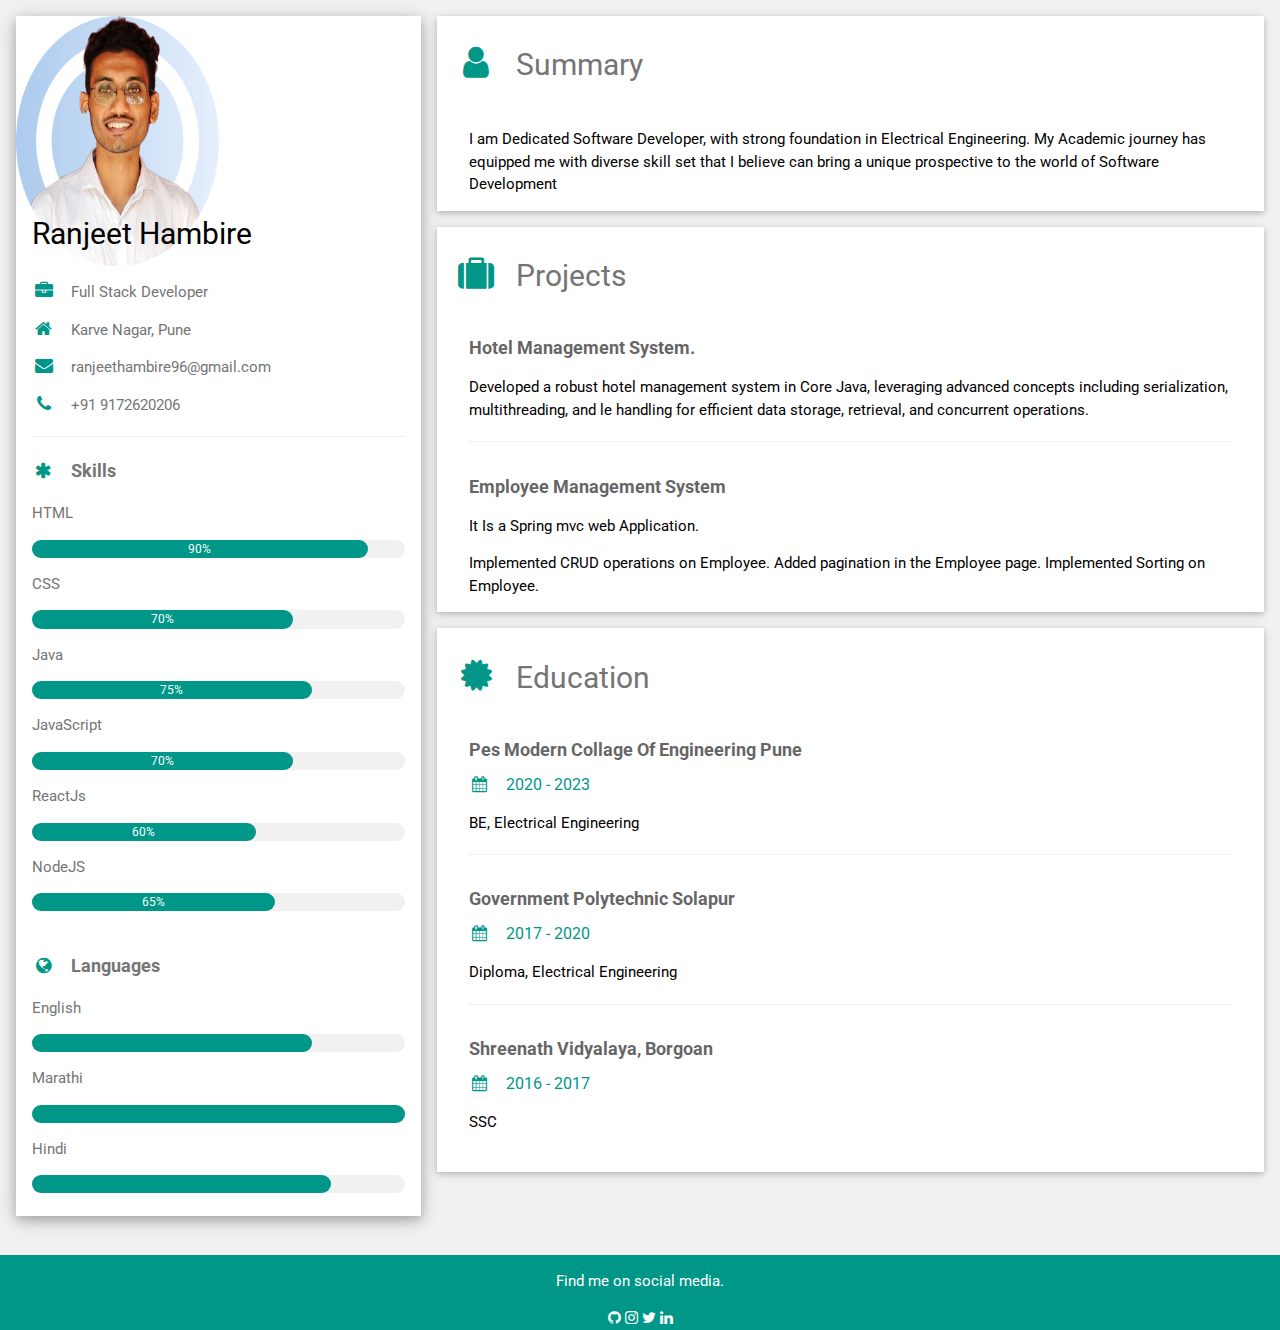
<file: resume.html>
<!DOCTYPE html>
<html>
<title>Resume</title>
<meta charset="UTF-8">
<meta name="viewport" content="width=device-width, initial-scale=1">
<link rel="stylesheet" href="https://www.w3schools.com/w3css/4/w3.css">
<link rel='stylesheet' href='https://fonts.googleapis.com/css?family=Roboto'>
<link rel="stylesheet" href="https://cdnjs.cloudflare.com/ajax/libs/font-awesome/4.7.0/css/font-awesome.min.css">
<style>
html,body,h1,h2,h3,h4,h5,h6 {font-family: "Roboto", sans-serif}
</style>
<body class="w3-light-grey">

<!-- Page Container -->
<div class="w3-content w3-margin-top" style="max-width:1400px;">

  <!-- The Grid -->
  <div class="w3-row-padding">
  
    <!-- Left Column -->
    <div class="w3-third">
    
      <div class="w3-white w3-text-grey w3-card-4">
        <div class="w3-display-container">
          <img src="Media/bg-blue.png" style="width:50%; height: 250px;" alt="Avatar">
          <div class="w3-display-bottomleft w3-container w3-text-black">
            <h2>Ranjeet Hambire</h2>
          </div>
        </div>
        <div class="w3-container">
          <p><i class="fa fa-briefcase fa-fw w3-margin-right w3-large w3-text-teal"></i>Full Stack Developer</p>
          <p><i class="fa fa-home fa-fw w3-margin-right w3-large w3-text-teal"></i>Karve Nagar, Pune</p>
          <p><i class="fa fa-envelope fa-fw w3-margin-right w3-large w3-text-teal"></i>ranjeethambire96@gmail.com</p>
          <p><i class="fa fa-phone fa-fw w3-margin-right w3-large w3-text-teal"></i>+91 9172620206</p>
          <hr>

          <p class="w3-large"><b><i class="fa fa-asterisk fa-fw w3-margin-right w3-text-teal"></i>Skills</b></p>
          <p>HTML</p>
          <div class="w3-light-grey w3-round-xlarge w3-small">
            <div class="w3-container w3-center w3-round-xlarge w3-teal" style="width:90%">90%</div>
          </div>
          <p>CSS</p>
          <div class="w3-light-grey w3-round-xlarge w3-small">
            <div class="w3-container w3-center w3-round-xlarge w3-teal" style="width:70%">70%</div>
          </div>
          <p>Java</p>
          <div class="w3-light-grey w3-round-xlarge w3-small">
            <div class="w3-container w3-center w3-round-xlarge w3-teal" style="width:75%">75%</div>
          </div>
          <p>JavaScript</p>
          <div class="w3-light-grey w3-round-xlarge w3-small">
            <div class="w3-container w3-center w3-round-xlarge w3-teal" style="width:70%">
              <div class="w3-center w3-text-white">70%</div>
            </div>
          </div>
          <p>ReactJs</p>
          <div class="w3-light-grey w3-round-xlarge w3-small">
            <div class="w3-container w3-center w3-round-xlarge w3-teal" style="width:60%">60%</div>
          </div>
          <p>NodeJS</p>
          <div class="w3-light-grey w3-round-xlarge w3-small">
            <div class="w3-container w3-center w3-round-xlarge w3-teal" style="width:65%">65%</div>
          </div>
          <br>

          <p class="w3-large w3-text-theme"><b><i class="fa fa-globe fa-fw w3-margin-right w3-text-teal"></i>Languages</b></p>
          <p>English</p>
          <div class="w3-light-grey w3-round-xlarge">
            <div class="w3-round-xlarge w3-teal" style="height:18px;width:75%"></div>
          </div>
          <p>Marathi</p>
          <div class="w3-light-grey w3-round-xlarge">
            <div class="w3-round-xlarge w3-teal" style="height:18px;width:100%"></div>
          </div>
          <p>Hindi</p>
          <div class="w3-light-grey w3-round-xlarge">
            <div class="w3-round-xlarge w3-teal" style="height:18px;width:80%"></div>
          </div>
          <br>
        </div>
      </div><br>

    <!-- End Left Column -->
    </div>

    <!-- Right Column -->
    <div class="w3-twothird">

        <div class="w3-container w3-card w3-white w3-margin-bottom">
            <h2 class="w3-text-grey w3-padding-16">
                <i class="fa fa-user fa-fw w3-margin-right w3-xxlarge w3-text-teal"></i>Summary</h2>
            <div class="w3-container">
                <p>I am Dedicated Software Developer, with strong foundation in Electrical
                    Engineering. My Academic journey has equipped me with diverse skill set
                    that I believe can bring a unique prospective to the world of Software
                    Development</p>
            </div>
        </div>
    
      <div class="w3-container w3-card w3-white w3-margin-bottom">
        <h2 class="w3-text-grey w3-padding-16"><i class="fa fa-suitcase fa-fw w3-margin-right w3-xxlarge w3-text-teal"></i>Projects</h2>
        <div class="w3-container">
          <h5 class="w3-opacity"><b>Hotel Management System.
        </b></h5>
          <p>Developed a robust hotel management system in Core Java, leveraging
            advanced concepts including serialization, multithreading, and le
            handling for efficient data storage, retrieval, and concurrent operations.</p>
          <hr>
        </div>
        <div class="w3-container">
          <h5 class="w3-opacity"><b>Employee Management System</b></h5>
          <p>It Is a Spring mvc web Application.</p>
          <p>Implemented CRUD operations on Employee. Added pagination in the
            Employee page. Implemented Sorting on Employee.
            </p>
        </div>
      </div>

      <div class="w3-container w3-card w3-white">
        <h2 class="w3-text-grey w3-padding-16"><i class="fa fa-certificate fa-fw w3-margin-right w3-xxlarge w3-text-teal"></i>Education</h2>
        <div class="w3-container">
          <h5 class="w3-opacity"><b>Pes Modern Collage Of Engineering Pune</b></h5>
          <h6 class="w3-text-teal"><i class="fa fa-calendar fa-fw w3-margin-right"></i>2020 - 2023</h6>
          <p>BE, Electrical Engineering</p>
          <hr>
        </div>
        <div class="w3-container">
          <h5 class="w3-opacity"><b>Government Polytechnic Solapur</b></h5>
          <h6 class="w3-text-teal"><i class="fa fa-calendar fa-fw w3-margin-right"></i>2017 - 2020</h6>
          <p>Diploma, Electrical Engineering</p>
          <hr>
        </div>
        <div class="w3-container">
          <h5 class="w3-opacity"><b>Shreenath Vidyalaya, Borgoan
        </b></h5>
          <h6 class="w3-text-teal"><i class="fa fa-calendar fa-fw w3-margin-right"></i>2016 - 2017</h6>
          <p>SSC</p><br>
        </div>
      </div>

    <!-- End Right Column -->
    </div>
    
  <!-- End Grid -->
  </div>
  
  <!-- End Page Container -->
</div>

<footer class="w3-container w3-teal w3-center w3-margin-top">
  <p>Find me on social media.</p>
  <a href="https://github.com/RanjeetHambire"><i class="fa fa-github w3-hover-opacity"></i></a>
  <a href="https://www.instagram.com/ranjithambire/"><i class="fa fa-instagram w3-hover-opacity"></i></a>
  <a href="https://twitter.com/RanjeetHambire"><i class="fa fa-twitter w3-hover-opacity"></i></a>
  <a href="https://www.linkedin.com/in/ranjeet-hambire/"><i class="fa fa-linkedin w3-hover-opacity"></i></a>
</footer>

</body>
</html>
</file>
